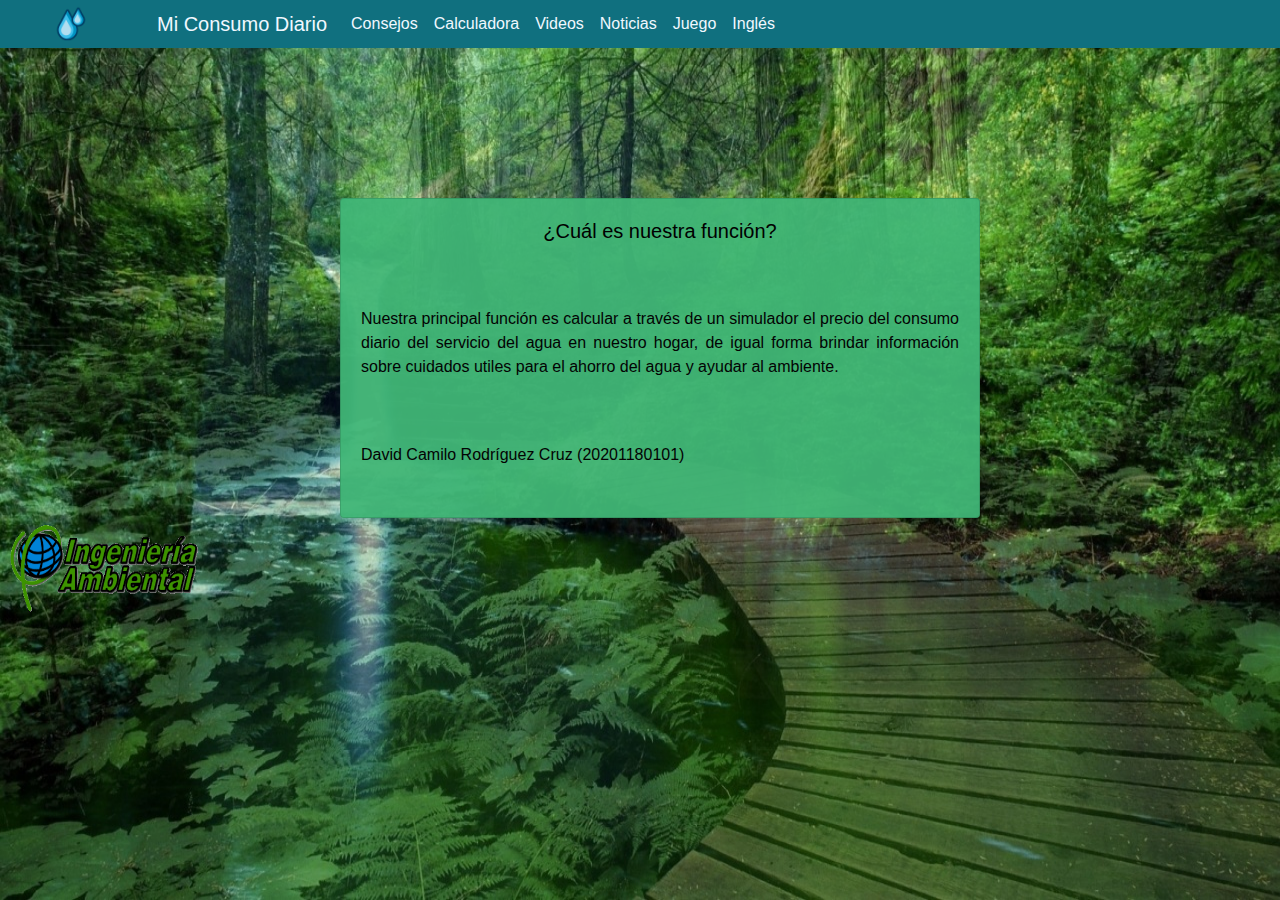
<file: Index.html>
<!DOCTYPE html>
<html>
  <head>
    <title>Proyecto</title>
    <link rel="stylesheet" type="text/css" href="./css/bootstrap.css" />
    <script> src="./js/bootstrap.js" </script>
  </head>
  <body>
    <nav class="navbar navbar-expand-lg navbar-light" style="background-color: #10707f">
      <img class="navbar-brand" src="images/logo.png" width="110px" href="#" />
      <div class="container-fluid">
        <a class="navbar-brand" href="./Index.html"  style="color: aliceblue;" style="font-family: 'Segoe UI', Tahoma, Geneva, Verdana, sans-serif;">Mi Consumo Diario</a>
        <button class="navbar-toggler" type="button" data-bs-toggle="collapse" data-bs-target="#navbarNavDropdown" aria-controls="navbarNavDropdown" aria-expanded="false" aria-label="Toggle navigation">
          <span class="navbar-toggler-icon"></span>
        </button>
        <div class="collapse navbar-collapse" id="navbarNavDropdown">
          <ul class="navbar-nav">
            <li class="nav-item">
              <a class="nav-link active" aria-current="page" href="./informacion.html" style="color: aliceblue;">Consejos</a>
            </li>
            <li class="nav-item">
              <a class="nav-link" href="./calculadora.html" style="color: aliceblue;">Calculadora</a>
            </li>
            <li class="nav-item">
              <a class="nav-link" href="./videos.html" style="color: aliceblue;">Videos</a>
            </li>
            <li class="nav-item">
              <a class="nav-link" href="./noticias.html" style="color: aliceblue">Noticias</a>
            </li>
            <li class="nav-item">
              <a class="nav-link" href="./Flappy bird/index.html" style="color: aliceblue"> Juego</a>
            </li>
            <li class="nav-item">
              <a class="nav-link" href="./ingles/indexIngles.html" style="color: aliceblue">Inglés</a>
            </li>
          </ul>
        </div>
      </div>
    </nav>
    <div style="margin-top: 150px; margin-left: 340px">
      <div class="row">
        <div class="col-sm">
          <div class="card" style="width: 40rem; height: 20rem">
            <div class="card-body">
              <h5 class="card-title" style="text-align: center">
                ¿Cuál es nuestra función?
              </h5>

              <p class="card-text">
                Nuestra principal función es calcular a través de un simulador
                el precio del consumo diario del servicio del agua en nuestro hogar,
                de igual forma brindar información sobre cuidados utiles para el
                ahorro del agua y ayudar al ambiente.
              </p>
              <p class="card-text">David Camilo Rodríguez Cruz (20201180101)</p>
            </div>
          </div>
        </div>
      </div>
    </div>
    <img src="./images/Logo ingenieria.png" width="200px" height="100px" />
  </body>
</html>
</file>
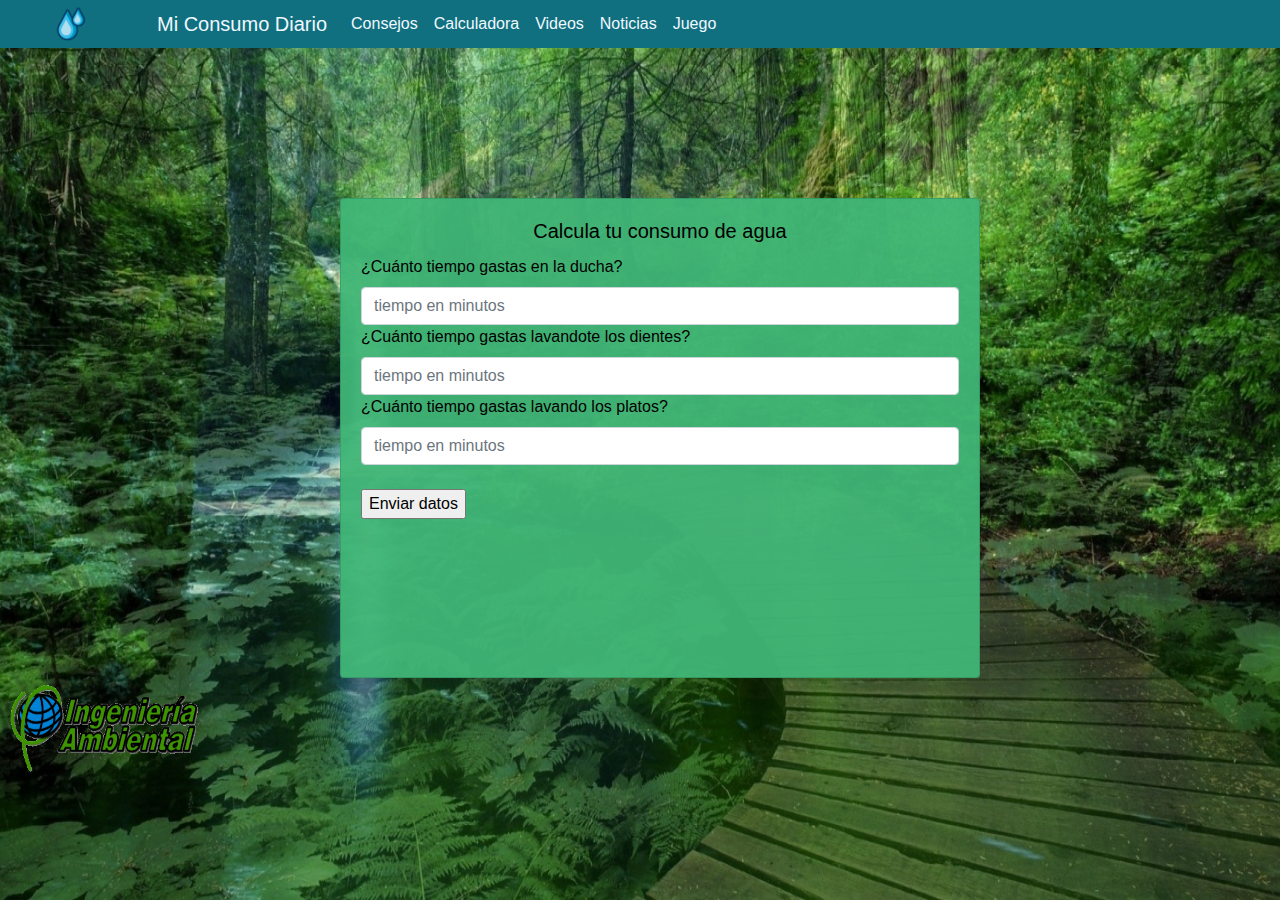
<file: calculadora.html>
<!DOCTYPE html>
<html>
  <head>
    <title>Page Title</title>
    <link rel="stylesheet" type="text/css" href="./css/bootstrap.css" />
    <script> src="./js/bootstrap.js" </script>
    <script type="text/javascript">
        function alerta() {
            const valueDucha = document.getElementById("tiempoDucha").value
            const valueDientes = document.getElementById("tiempoDientes").value
            const valueAlgo = document.getElementById("tiempo3").value
            const resultadoDucha = valueDucha * 20
            const resultadoDientes = valueDientes * 5
            const resultadoPlatos = valueAlgo * 0.061
            const valorTotal = (resultadoDucha + resultadoDientes + resultadoPlatos).toFixed(2)
            let valorDinero = valorTotal * 2.21
            valorDinero = valorDinero.toFixed(2)
            document.getElementById('cont1').innerHTML =`
            <p class="card-text">Usted al día consume un total de: ${valorTotal} Litros
                    <br>
            Lo que equivale a un total de: ${valorDinero} Pesos</p>
            `
            console.log('imprimir: ', valorTotal);
            console.log('imprimir2', valorDinero)
        }
    </script>
  </head>
  <body>
    <nav class="navbar navbar-expand-lg navbar-light" style="background-color: #10707f">
      <img class="navbar-brand" src="images/logo.png" width="110px" href="#" />
      <div class="container-fluid">
        <a class="navbar-brand" href="./Index.html"  style="color: aliceblue;" style="font-family: 'Segoe UI', Tahoma, Geneva, Verdana, sans-serif;">Mi Consumo Diario</a>
        <button class="navbar-toggler" type="button" data-bs-toggle="collapse" data-bs-target="#navbarNavDropdown" aria-controls="navbarNavDropdown" aria-expanded="false" aria-label="Toggle navigation">
          <span class="navbar-toggler-icon"></span>
        </button>
        <div class="collapse navbar-collapse" id="navbarNavDropdown">
          <ul class="navbar-nav">
            <li class="nav-item">
              <a class="nav-link active" aria-current="page" href="./informacion.html" style="color: aliceblue;">Consejos</a>
            </li>
            <li class="nav-item">
              <a class="nav-link" href="./calculadora.html" style="color: aliceblue;">Calculadora</a>
            </li>
            <li class="nav-item">
              <a class="nav-link" href="./videos.html" style="color: aliceblue;">Videos</a>
            </li>
            <li class="nav-item">
              <a class="nav-link" href="./noticias.html" style="color: aliceblue">Noticias</a>
            </li>
            <li class="nav-item">
              <a class="nav-link" href="./Flappy bird/index.html" style="color: aliceblue"> Juego</a>
            </li>
          </ul>
        </div>
      </div>
    </nav>

    <div style="margin-top: 150px; margin-left: 340px">
      <div class="row">
        <div class="col-sm">
          <div class="card" style="width: 40rem; height: 30rem">
            <div class="card-body">
              <h5 class="card-title" style="text-align: center">
                Calcula tu consumo de agua
              </h5>

              <div class="mb-3">
                <label for="exampleFormControlInput1" class="form-label">¿Cuánto tiempo gastas en la ducha?</label>
                <input type="number" pattern="[0-9]" inputmode="numeric" class="form-control" id="tiempoDucha" placeholder="tiempo en minutos" required>
                <label for="exampleFormControlInput1" pattern="[0-9]*" class="form-label">¿Cuánto tiempo gastas lavandote los dientes?</label>
                <input type="number" class="form-control" id="tiempoDientes" placeholder="tiempo en minutos" required>
                <label for="exampleFormControlInput1" class="form-label">¿Cuánto tiempo gastas lavando los platos?</label>
                <input type="number" class="form-control" id="tiempo3" placeholder="tiempo en minutos" required>
                <br>
                <input type="submit" value="Enviar datos" onclick="alerta()">
                <div id="cont1">
                </div>
              </div>
            </div>
          </div>
        </div>
      </div>
    </div>
    <img src="./images/Logo ingenieria.png" width="200px" height="100px" />
  </body>
</html>
</file>
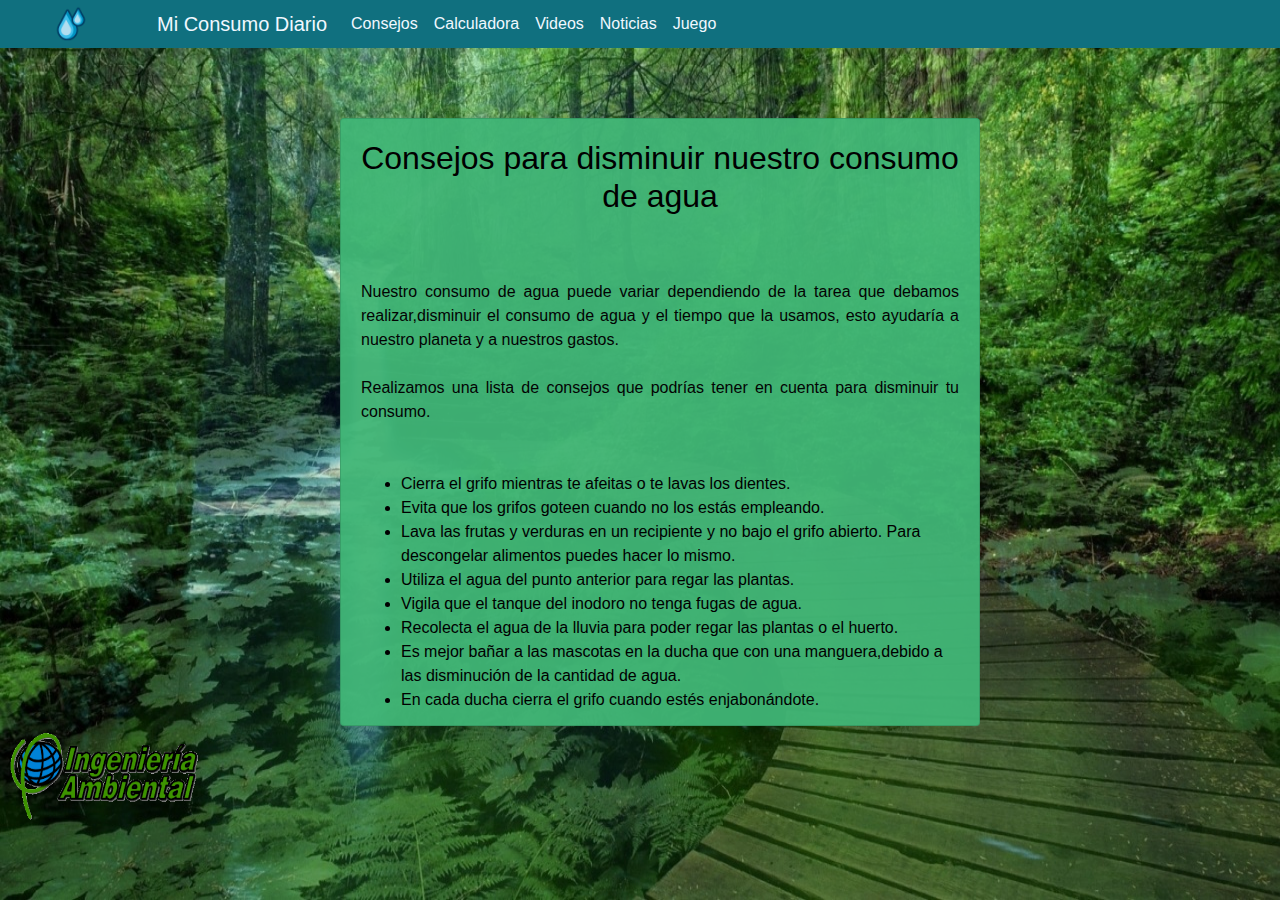
<file: informacion.html>
<!DOCTYPE html>
<html>

<head>
    <title>Page Title</title>
    <link rel="stylesheet" type="text/css" href="./css/bootstrap.css" />
    <script> src = "./js/bootstrap.js" </script>
</head>

<body>
    <nav class="navbar navbar-expand-lg navbar-light" style="background-color: #10707f">
        <img class="navbar-brand" src="images/logo.png" width="110px" href="#" />
        <div class="container-fluid">
            <a class="navbar-brand" href="./Index.html" style="color: aliceblue;"
                style="font-family: 'Segoe UI', Tahoma, Geneva, Verdana, sans-serif;">Mi Consumo Diario</a>
            <button class="navbar-toggler" type="button" data-bs-toggle="collapse" data-bs-target="#navbarNavDropdown"
                aria-controls="navbarNavDropdown" aria-expanded="false" aria-label="Toggle navigation">
                <span class="navbar-toggler-icon"></span>
            </button>
            <div class="collapse navbar-collapse" id="navbarNavDropdown">
                <ul class="navbar-nav">
                    <li class="nav-item">
                        <a class="nav-link active" aria-current="page" href="./informacion.html"style="color: aliceblue;">Consejos</a>
                    </li>
                    <li class="nav-item">
                        <a class="nav-link" href="./calculadora.html" style="color: aliceblue;">Calculadora</a>
                    </li>
                    <li class="nav-item">
                        <a class="nav-link" href="./videos.html" style="color: aliceblue;">Videos</a>
                    </li>
                    <li class="nav-item">
                      <a class="nav-link" href="./noticias.html" style="color: aliceblue">Noticias</a>
                    </li>
                    <li class="nav-item">
                      <a class="nav-link" href="./Flappy bird/index.html" style="color: aliceblue"> Juego</a>
                    </li>
                </ul>
            </div>
        </div>
    </nav>
    <!-- Esto es lo que debo editar -->
    <div style="margin-top: 70px; margin-left: 340px">
        <div class="row">
          <div class="col-sm">
            <div class="card" style="width: 40rem; height: 38rem">
              <div class="card-body">
                <h2 class="card-title" style="text-align: center">
                  Consejos para disminuir nuestro consumo de agua
                </h2>
  
                <p class="card-text">
                  Nuestro consumo de agua puede variar dependiendo de la tarea que debamos realizar,disminuir el consumo de agua y el tiempo que la usamos, esto ayudaría a nuestro planeta y a nuestros gastos.
                  <br> 
                  <br> 
                  Realizamos una lista de consejos que podrías tener en cuenta para disminuir tu consumo.</p>
                  
                  <ul>
                    <li>Cierra el grifo mientras te afeitas o te lavas los dientes.</li>
                    <li>Evita que los grifos goteen cuando no los estás empleando.</li>
                    <li>Lava las frutas y verduras en un recipiente y no bajo el grifo abierto. Para descongelar alimentos puedes hacer lo mismo.</li>
                  <li>Utiliza el agua del punto anterior para regar las plantas.</li>
                  <li>Vigila que el tanque del inodoro no tenga fugas de agua.</li>
                  <li>Recolecta el agua de la lluvia para poder regar las plantas o el huerto.</li>
                  <li> Es mejor bañar a las mascotas en la ducha que con una manguera,debido a las disminución de la cantidad de agua.</li>
                <li> En cada ducha cierra el grifo cuando estés enjabonándote.</li>
                </ul>

               
                
                
                
              </div>
            </div>
          </div>
          
        </div>
      </div>
                            <img src="./images/Logo ingenieria.png" width="200px" height="100px" />
                            <!-- Esto es lo que debo editar -->
</body>

</html>
</file>
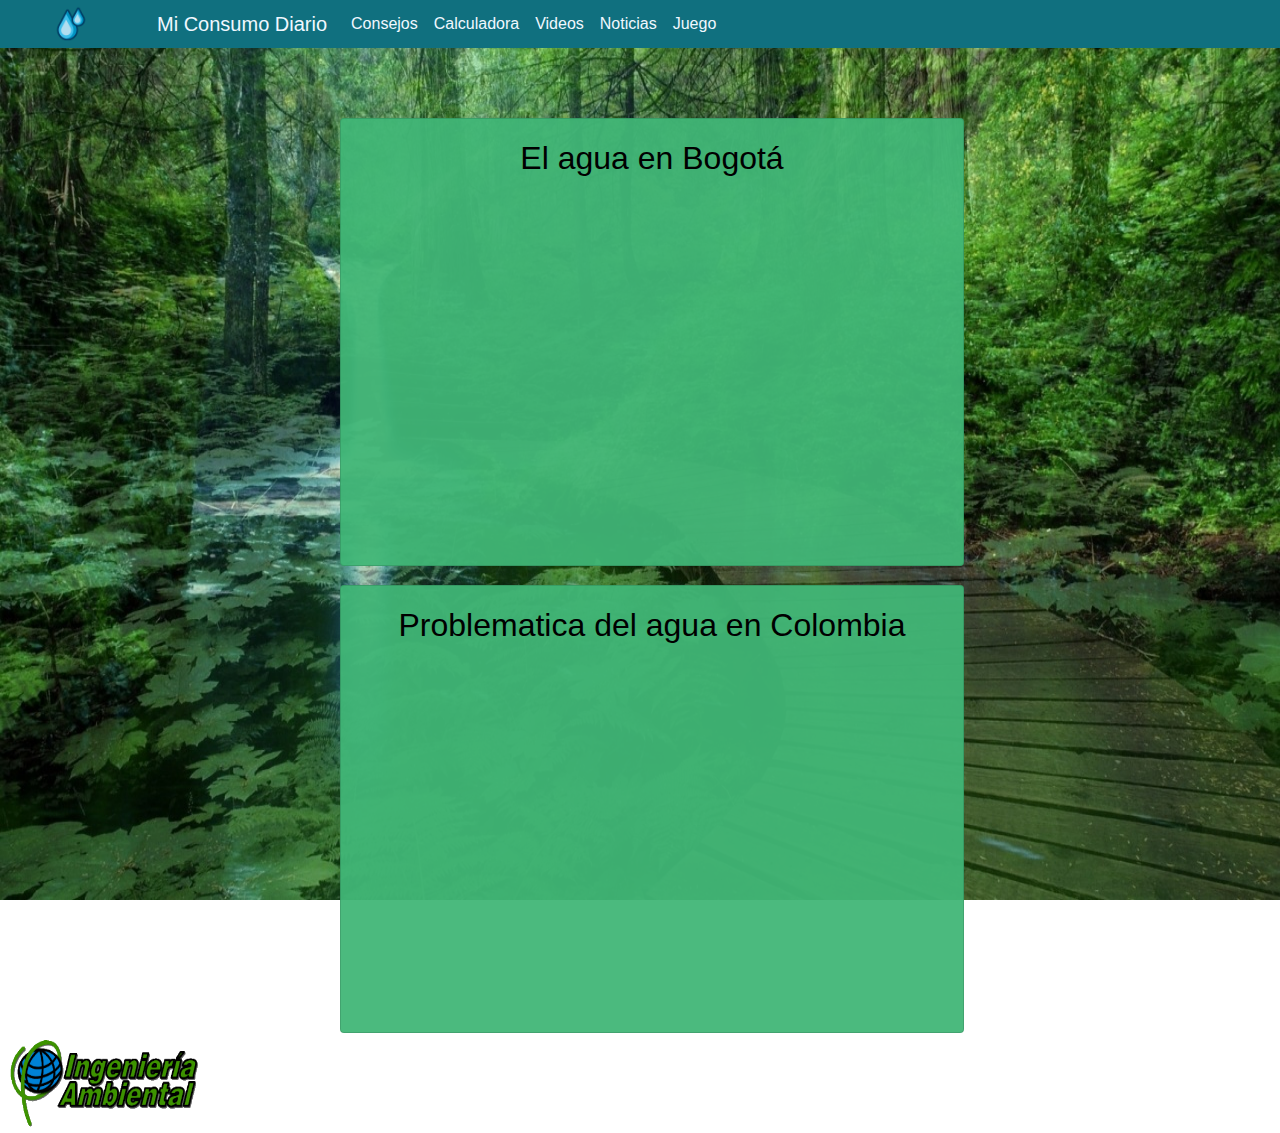
<file: videos.html>
<!DOCTYPE html>
<html>
  <head>
    <title>Page Title</title>
    <link rel="stylesheet" type="text/css" href="./css/bootstrap.css" />
    <script>
      src = "./js/bootstrap.js";
    </script>
  </head>

  <body>
    <nav
      class="navbar navbar-expand-lg navbar-light"
      style="background-color: #10707f"
    >
      <img class="navbar-brand" src="images/logo.png" width="110px" href="#" />
      <div class="container-fluid">
        <a
          class="navbar-brand"
          href="./Index.html"
          style="color: aliceblue"
          style="font-family: 'Segoe UI', Tahoma, Geneva, Verdana, sans-serif"
          >Mi Consumo Diario</a
        >
        <button
          class="navbar-toggler"
          type="button"
          data-bs-toggle="collapse"
          data-bs-target="#navbarNavDropdown"
          aria-controls="navbarNavDropdown"
          aria-expanded="false"
          aria-label="Toggle navigation"
        >
          <span class="navbar-toggler-icon"></span>
        </button>
        <div class="collapse navbar-collapse" id="navbarNavDropdown">
          <ul class="navbar-nav">
            <li class="nav-item">
              <a
                class="nav-link active"
                aria-current="page"
                href="./informacion.html"
                style="color: aliceblue"
                >Consejos</a
              >
            </li>
            <li class="nav-item">
              <a
                class="nav-link"
                href="./calculadora.html"
                style="color: aliceblue"
                >Calculadora</a
              >
            </li>
            <li class="nav-item">
              <a class="nav-link" href="./videos.html" style="color: aliceblue"
                >Videos</a
              >
            </li>
            <li class="nav-item">
              <a
                class="nav-link"
                href="./noticias.html"
                style="color: aliceblue"
                >Noticias</a
              >
            </li>
            <li class="nav-item">
              <a
                class="nav-link"
                href="./Flappy bird/index.html"
                style="color: aliceblue"
              >
                Juego</a
              >
            </li>
          </ul>
        </div>
      </div>
    </nav>
    <!-- Esto es lo que debo editar -->
    <div style="margin-top: 70px; margin-left: 340px">
      <div class="row">
        <div class="col-sm">
          <div
            class="card"
            style="width: 39rem; height: 28rem; margin-bottom: 0.5cm"
          >
            <div class="card-body">
              <h2 class="card-title" style="text-align: center">
                El agua en Bogotá
              </h2>
              <iframe
                width="580"
                height="315"
                src="https://www.youtube.com/embed/VIl2c73PX-Q"
                frameborder="0"
                allow="accelerometer; autoplay; clipboard-write; encrypted-media; gyroscope; picture-in-picture"
                allowfullscreen
              ></iframe>
            </div>
          </div>
        </div>

        <div class="col-sm">
          <div class="card" style="width: 39rem; height: 28rem">
            <div class="card-body">
              <h2 class="card-title" style="text-align: center">
                Problematica del agua en Colombia
              </h2>
              <iframe
                width="580"
                height="315"
                src="https://www.youtube.com/embed/HJZiHojZzZ4"
                title="YouTube video player"
                frameborder="0"
                allow="accelerometer; autoplay; clipboard-write; encrypted-media; gyroscope; picture-in-picture"
                allowfullscreen
              ></iframe>
            </div>
          </div>
        </div>
      </div>
    </div>
    <img src="./images/Logo ingenieria.png" width="200px" height="100px" />
    <!-- Esto es lo que debo editar -->
  </body>
</html>
</file>
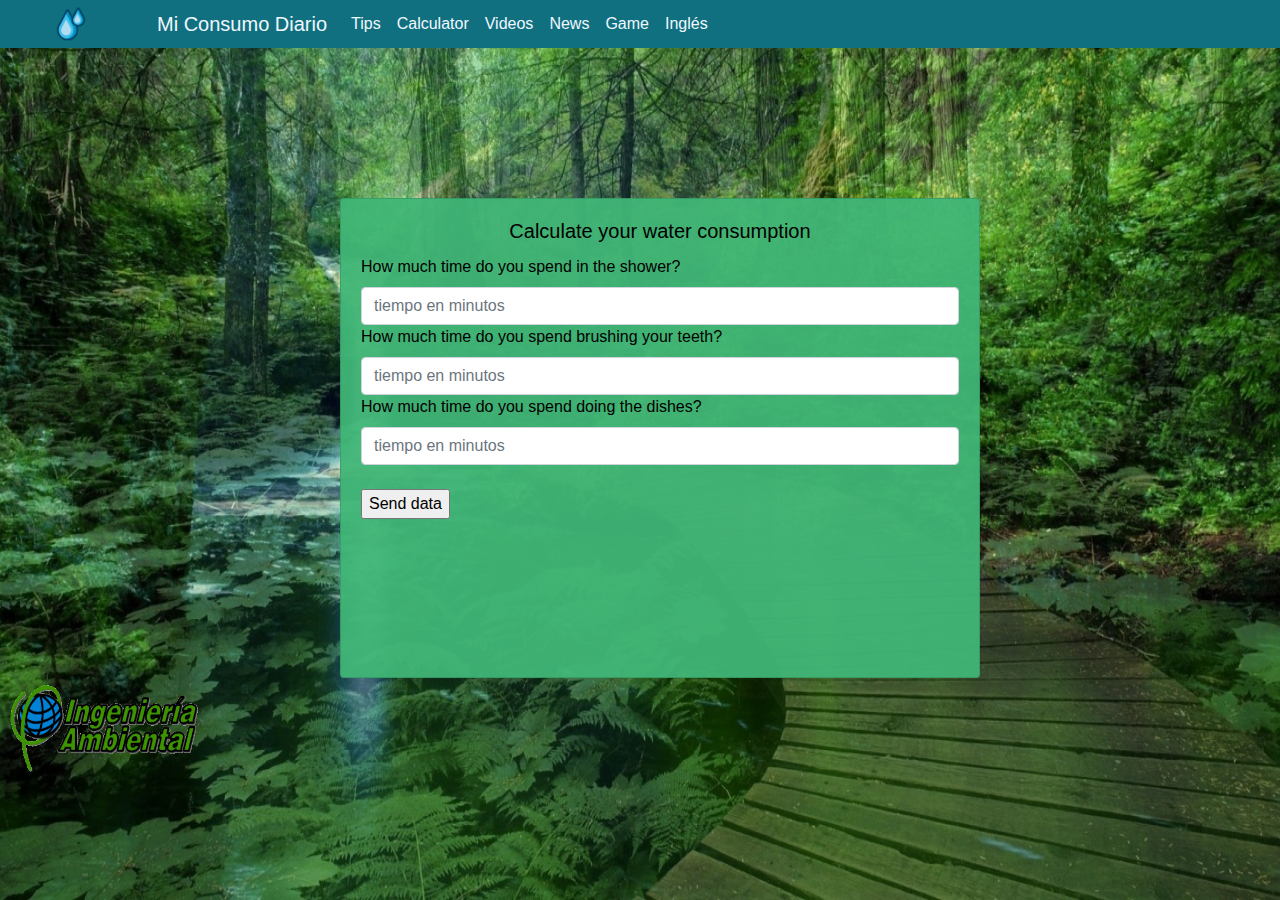
<file: ingles/calculator.html>
<!DOCTYPE html>
<html>
  <head>
    <title>Page Title</title>
    <link rel="stylesheet" type="text/css" href="../css/bootstrap.css" />
    <script> src="../js/bootstrap.js" </script>
    <script type="text/javascript">
        function alerta() {
            const valueDucha = document.getElementById("tiempoDucha").value
            const valueDientes = document.getElementById("tiempoDientes").value
            const valueAlgo = document.getElementById("tiempo3").value
            const resultadoDucha = valueDucha * 20
            const resultadoDientes = valueDientes * 5
            const resultadoPlatos = valueAlgo * 0.061
            const valorTotal = (resultadoDucha + resultadoDientes + resultadoPlatos).toFixed(2)
            let valorDinero = valorTotal * 2.21
            valorDinero = valorDinero.toFixed(2)
            document.getElementById('cont1').innerHTML =`
            <p class="card-text">Usted al día consume un total de: ${valorTotal} Litros
                    <br>
            Lo que equivale a un total de: ${valorDinero} Pesos</p>
            `
            console.log('imprimir: ', valorTotal);
            console.log('imprimir2', valorDinero)
        }
    </script>
  </head>
  <body>
    <nav class="navbar navbar-expand-lg navbar-light" style="background-color: #10707f">
      <img class="navbar-brand" src="../images/logo.png" width="110px" href="#" />
      <div class="container-fluid">
        <a class="navbar-brand" href="../Index.html"  style="color: aliceblue;" style="font-family: 'Segoe UI', Tahoma, Geneva, Verdana, sans-serif;">Mi Consumo Diario</a>
        <button class="navbar-toggler" type="button" data-bs-toggle="collapse" data-bs-target="#navbarNavDropdown" aria-controls="navbarNavDropdown" aria-expanded="false" aria-label="Toggle navigation">
          <span class="navbar-toggler-icon"></span>
        </button>
        <div class="collapse navbar-collapse" id="navbarNavDropdown">
          <ul class="navbar-nav">
            <li class="nav-item">
              <a class="nav-link active" aria-current="page" href="./information.html" style="color: aliceblue;">Tips</a>
            </li>
            <li class="nav-item">
              <a class="nav-link" href="./calculator.html" style="color: aliceblue;">Calculator</a>
            </li>
            <li class="nav-item">
              <a class="nav-link" href="./videosingles.html" style="color: aliceblue;">Videos</a>
            </li>
            <li class="nav-item">
              <a class="nav-link" href="./notices.html" style="color: aliceblue">News</a>
            </li>
            <li class="nav-item">
              <a class="nav-link" href="../Flappy bird/index.html" style="color: aliceblue"> Game</a>
            </li>
            <li class="nav-item">
              <a class="nav-link" href="./indexIngles.html" style="color: aliceblue">Inglés</a>
            </li>
          </ul>
        </div>
      </div>
    </nav>
    <div style="margin-top: 150px; margin-left: 340px">
        <div class="row">
          <div class="col-sm">
            <div class="card" style="width: 40rem; height: 30rem">
              <div class="card-body">
                <h5 class="card-title" style="text-align: center">
                    Calculate your water consumption
                </h5>
  
                <div class="mb-3">
                  <label for="exampleFormControlInput1" class="form-label">How much time do you spend in the shower?</label>
                  <input type="number" pattern="[0-9]" inputmode="numeric" class="form-control" id="tiempoDucha" placeholder="tiempo en minutos" required>
                  <label for="exampleFormControlInput1" pattern="[0-9]*" class="form-label">How much time do you spend brushing your teeth?</label>
                  <input type="number" class="form-control" id="tiempoDientes" placeholder="tiempo en minutos" required>
                  <label for="exampleFormControlInput1" class="form-label">How much time do you spend doing the dishes?</label>
                  <input type="number" class="form-control" id="tiempo3" placeholder="tiempo en minutos" required>
                  <br>
                  <input type="submit" value="Send data" onclick="alerta()">
                  <div id="cont1">
                  </div>
                </div>
              </div>
            </div>
          </div>
        </div>
      </div>
      <img src="../images/Logo ingenieria.png" width="200px" height="100px" />
    </body>
  </html>
</file>
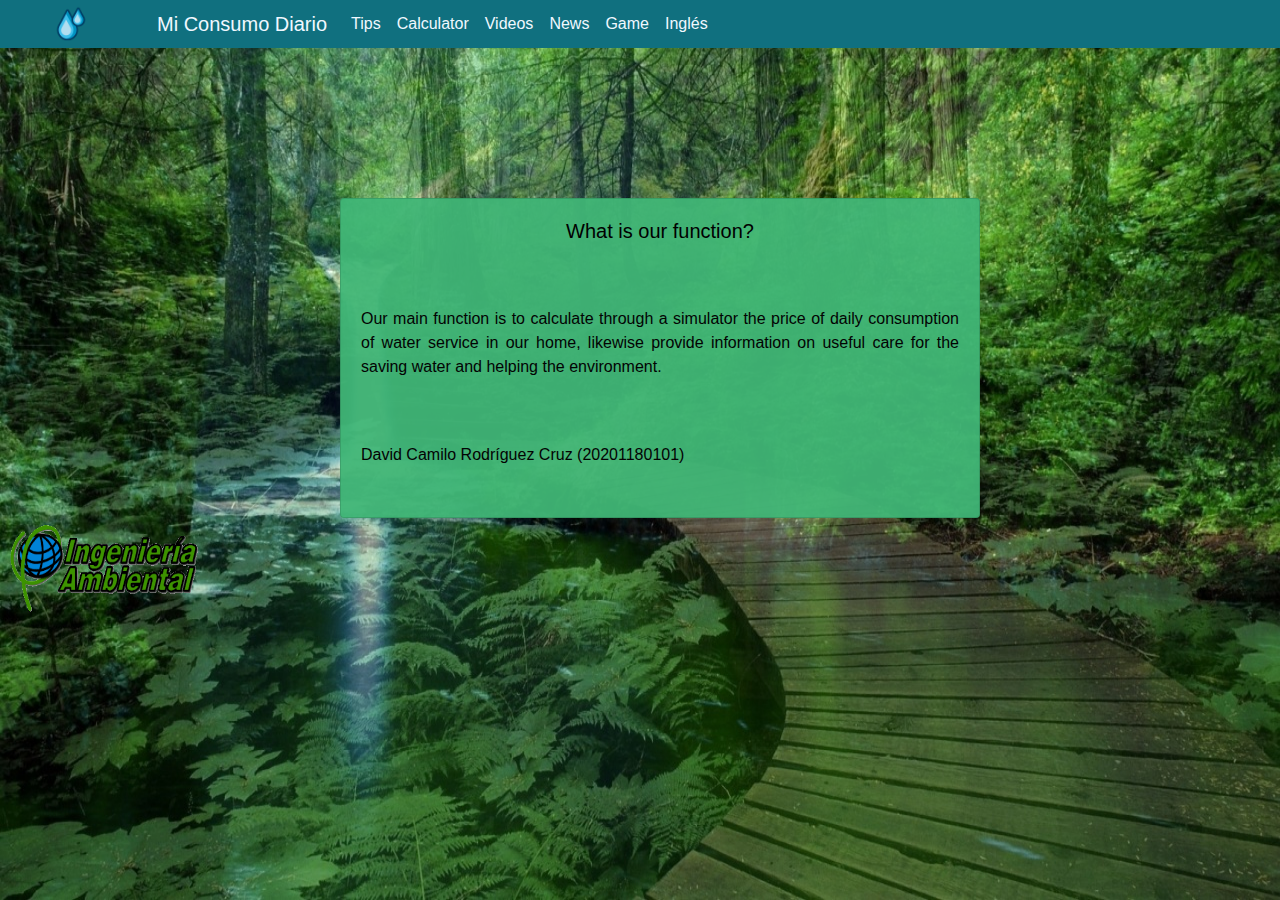
<file: ingles/indexIngles.html>
<!DOCTYPE html>
<html>
  <head>
    <title>Page Title</title>
    <link rel="stylesheet" type="text/css" href="../css/bootstrap.css" />
    <script> src="../js/bootstrap.js" </script>
  </head>
  <body>
    <nav class="navbar navbar-expand-lg navbar-light" style="background-color: #10707f">
      <img class="navbar-brand" src="../images/logo.png" width="110px" href="#" />
      <div class="container-fluid">
        <a class="navbar-brand" href="../Index.html"  style="color: aliceblue;" style="font-family: 'Segoe UI', Tahoma, Geneva, Verdana, sans-serif;">Mi Consumo Diario</a>
        <button class="navbar-toggler" type="button" data-bs-toggle="collapse" data-bs-target="#navbarNavDropdown" aria-controls="navbarNavDropdown" aria-expanded="false" aria-label="Toggle navigation">
          <span class="navbar-toggler-icon"></span>
        </button>
        <div class="collapse navbar-collapse" id="navbarNavDropdown">
          <ul class="navbar-nav">
            <li class="nav-item">
              <a class="nav-link active" aria-current="page" href="./information.html" style="color: aliceblue;">Tips</a>
            </li>
            <li class="nav-item">
              <a class="nav-link" href="./calculator.html" style="color: aliceblue;">Calculator</a>
            </li>
            <li class="nav-item">
              <a class="nav-link" href="./videosingles.html" style="color: aliceblue;">Videos</a>
            </li>
            <li class="nav-item">
              <a class="nav-link" href="./notices.html" style="color: aliceblue">News</a>
            </li>
            <li class="nav-item">
              <a class="nav-link" href="../Flappy bird/index.html" style="color: aliceblue"> Game</a>
            </li>
            <li class="nav-item">
              <a class="nav-link" href="./indexIngles.html" style="color: aliceblue">Inglés</a>
            </li>
          </ul>
        </div>
      </div>
    </nav>
    <div style="margin-top: 150px; margin-left: 340px">
      <div class="row">
        <div class="col-sm">
          <div class="card" style="width: 40rem; height: 20rem">
            <div class="card-body">
              <h5 class="card-title" style="text-align: center">
                What is our function?
              </h5>

              <p class="card-text">
                Our main function is to calculate through a simulator
                 the price of daily consumption of water service in our home,
                 likewise provide information on useful care for the
                 saving water and helping the environment.
              </p>
              <p class="card-text">David Camilo Rodríguez Cruz (20201180101)</p>
            </div>
          </div>
        </div>
      </div>
    </div>
    <img src="../images/Logo ingenieria.png" width="200px" height="100px" />
  </body>
</html>
</file>
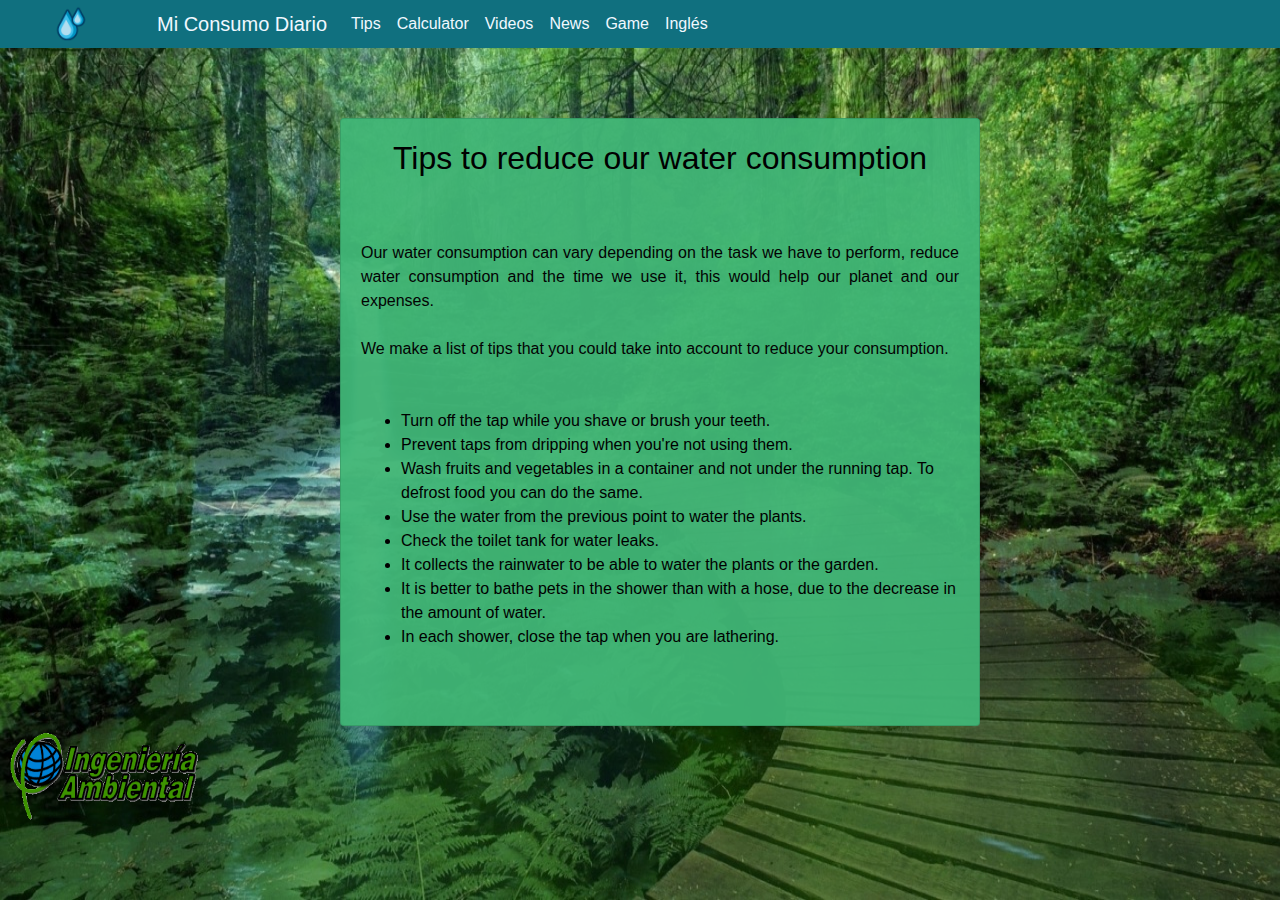
<file: ingles/information.html>
<!DOCTYPE html>
<html>
  <head>
    <title>Page Title</title>
    <link rel="stylesheet" type="text/css" href="../css/bootstrap.css" />
    <script> src="../js/bootstrap.js" </script>
  </head>
  <body>
    <nav class="navbar navbar-expand-lg navbar-light" style="background-color: #10707f">
      <img class="navbar-brand" src="../images/logo.png" width="110px" href="#" />
      <div class="container-fluid">
        <a class="navbar-brand" href="../Index.html"  style="color: aliceblue;" style="font-family: 'Segoe UI', Tahoma, Geneva, Verdana, sans-serif;">Mi Consumo Diario</a>
        <button class="navbar-toggler" type="button" data-bs-toggle="collapse" data-bs-target="#navbarNavDropdown" aria-controls="navbarNavDropdown" aria-expanded="false" aria-label="Toggle navigation">
          <span class="navbar-toggler-icon"></span>
        </button>
        <div class="collapse navbar-collapse" id="navbarNavDropdown">
          <ul class="navbar-nav">
            <li class="nav-item">
              <a class="nav-link active" aria-current="page" href="./information.html" style="color: aliceblue;">Tips</a>
            </li>
            <li class="nav-item">
              <a class="nav-link" href="./calculator.html" style="color: aliceblue;">Calculator</a>
            </li>
            <li class="nav-item">
              <a class="nav-link" href="./videosingles.html" style="color: aliceblue;">Videos</a>
            </li>
            <li class="nav-item">
              <a class="nav-link" href="./notices.html" style="color: aliceblue">News</a>
            </li>
            <li class="nav-item">
              <a class="nav-link" href="../Flappy bird/index.html" style="color: aliceblue"> Game</a>
            </li>
            <li class="nav-item">
              <a class="nav-link" href="./indexIngles.html" style="color: aliceblue">Inglés</a>
            </li>
          </ul>
        </div>
      </div>
    </nav>
    <div style="margin-top: 70px; margin-left: 340px">
        <div class="row">
          <div class="col-sm">
            <div class="card" style="width: 40rem; height: 38rem">
              <div class="card-body">
                <h2 class="card-title" style="text-align: center">
                    Tips to reduce our water consumption
                </h2>
  
                <p class="card-text">
                    Our water consumption can vary depending on the task we have to perform, reduce water consumption and the time we use it, this would help our planet and our expenses.
                  <br> 
                  <br> 
                  We make a list of tips that you could take into account to reduce your consumption.</p>
                  
                  <ul>
                    <li>Turn off the tap while you shave or brush your teeth.</li>
                    <li>Prevent taps from dripping when you're not using them.</li>
                    <li>Wash fruits and vegetables in a container and not under the running tap. To defrost food you can do the same.</li>
                  <li>Use the water from the previous point to water the plants.</li>
                  <li>Check the toilet tank for water leaks.</li>
                  <li>It collects the rainwater to be able to water the plants or the garden.</li>
                  <li> It is better to bathe pets in the shower than with a hose, due to the decrease in the amount of water.</li>
                <li> In each shower, close the tap when you are lathering.</li>
                </ul>

               
                
                
                
              </div>
            </div>
          </div>
          
        </div>
      </div>
                            <img src="../images/Logo ingenieria.png" width="200px" height="100px" />
                            <!-- Esto es lo que debo editar -->
</body>

</html>
</file>
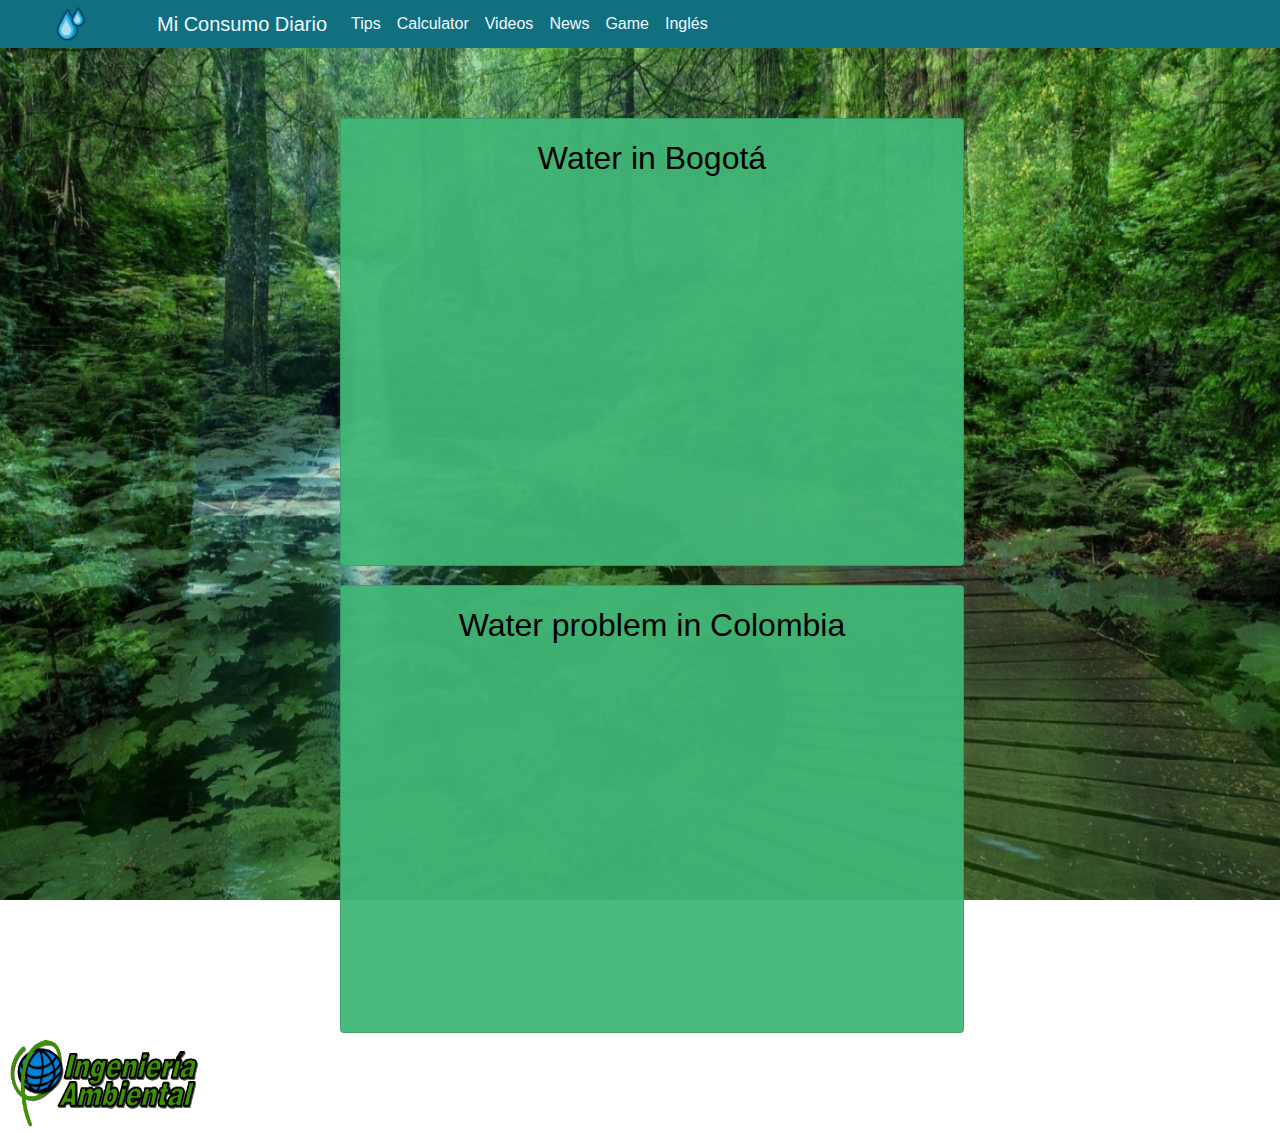
<file: ingles/videosingles.html>
<!DOCTYPE html>
<html>
  <head>
    <title>Page Title</title>
    <link rel="stylesheet" type="text/css" href="../css/bootstrap.css" />
    <script> src="../js/bootstrap.js" </script>
  </head>
  <body>
    <nav class="navbar navbar-expand-lg navbar-light" style="background-color: #10707f">
      <img class="navbar-brand" src="../images/logo.png" width="110px" href="#" />
      <div class="container-fluid">
        <a class="navbar-brand" href="../Index.html"  style="color: aliceblue;" style="font-family: 'Segoe UI', Tahoma, Geneva, Verdana, sans-serif;">Mi Consumo Diario</a>
        <button class="navbar-toggler" type="button" data-bs-toggle="collapse" data-bs-target="#navbarNavDropdown" aria-controls="navbarNavDropdown" aria-expanded="false" aria-label="Toggle navigation">
          <span class="navbar-toggler-icon"></span>
        </button>
        <div class="collapse navbar-collapse" id="navbarNavDropdown">
          <ul class="navbar-nav">
            <li class="nav-item">
              <a class="nav-link active" aria-current="page" href="./information.html" style="color: aliceblue;">Tips</a>
            </li>
            <li class="nav-item">
              <a class="nav-link" href="./calculator.html" style="color: aliceblue;">Calculator</a>
            </li>
            <li class="nav-item">
              <a class="nav-link" href="./videosingles.html" style="color: aliceblue;">Videos</a>
            </li>
            <li class="nav-item">
              <a class="nav-link" href="./notices.html" style="color: aliceblue">News</a>
            </li>
            <li class="nav-item">
              <a class="nav-link" href="../Flappy bird/index.html" style="color: aliceblue"> Game</a>
            </li>
            <li class="nav-item">
              <a class="nav-link" href="./indexIngles.html" style="color: aliceblue">Inglés</a>
            </li>
          </ul>
        </div>
      </div>
    </nav>
    <div style="margin-top: 70px; margin-left: 340px">
        <div class="row">
          <div class="col-sm">
            <div
              class="card"
              style="width: 39rem; height: 28rem; margin-bottom: 0.5cm"
            >
              <div class="card-body">
                <h2 class="card-title" style="text-align: center">
                  Water in Bogotá
                </h2>
                <iframe
                  width="580"
                  height="315"
                  src="https://www.youtube.com/embed/VIl2c73PX-Q"
                  frameborder="0"
                  allow="accelerometer; autoplay; clipboard-write; encrypted-media; gyroscope; picture-in-picture"
                  allowfullscreen
                ></iframe>
              </div>
            </div>
          </div>
  
          <div class="col-sm">
            <div class="card" style="width: 39rem; height: 28rem">
              <div class="card-body">
                <h2 class="card-title" style="text-align: center">
                  Water problem in Colombia
                </h2>
                <iframe
                width="580"
                height="315"
                src="https://www.youtube.com/embed/HJZiHojZzZ4"
                title="YouTube video player"
                frameborder="0"
                allow="accelerometer; autoplay; clipboard-write; encrypted-media; gyroscope; picture-in-picture"
                allowfullscreen
              ></iframe>
              </div>
            </div>
          </div>
        </div>
      </div>
      <img src="../images/Logo ingenieria.png" width="200px" height="100px" />
      <!-- Esto es lo que debo editar -->
    </body>
  </html>
</file>
